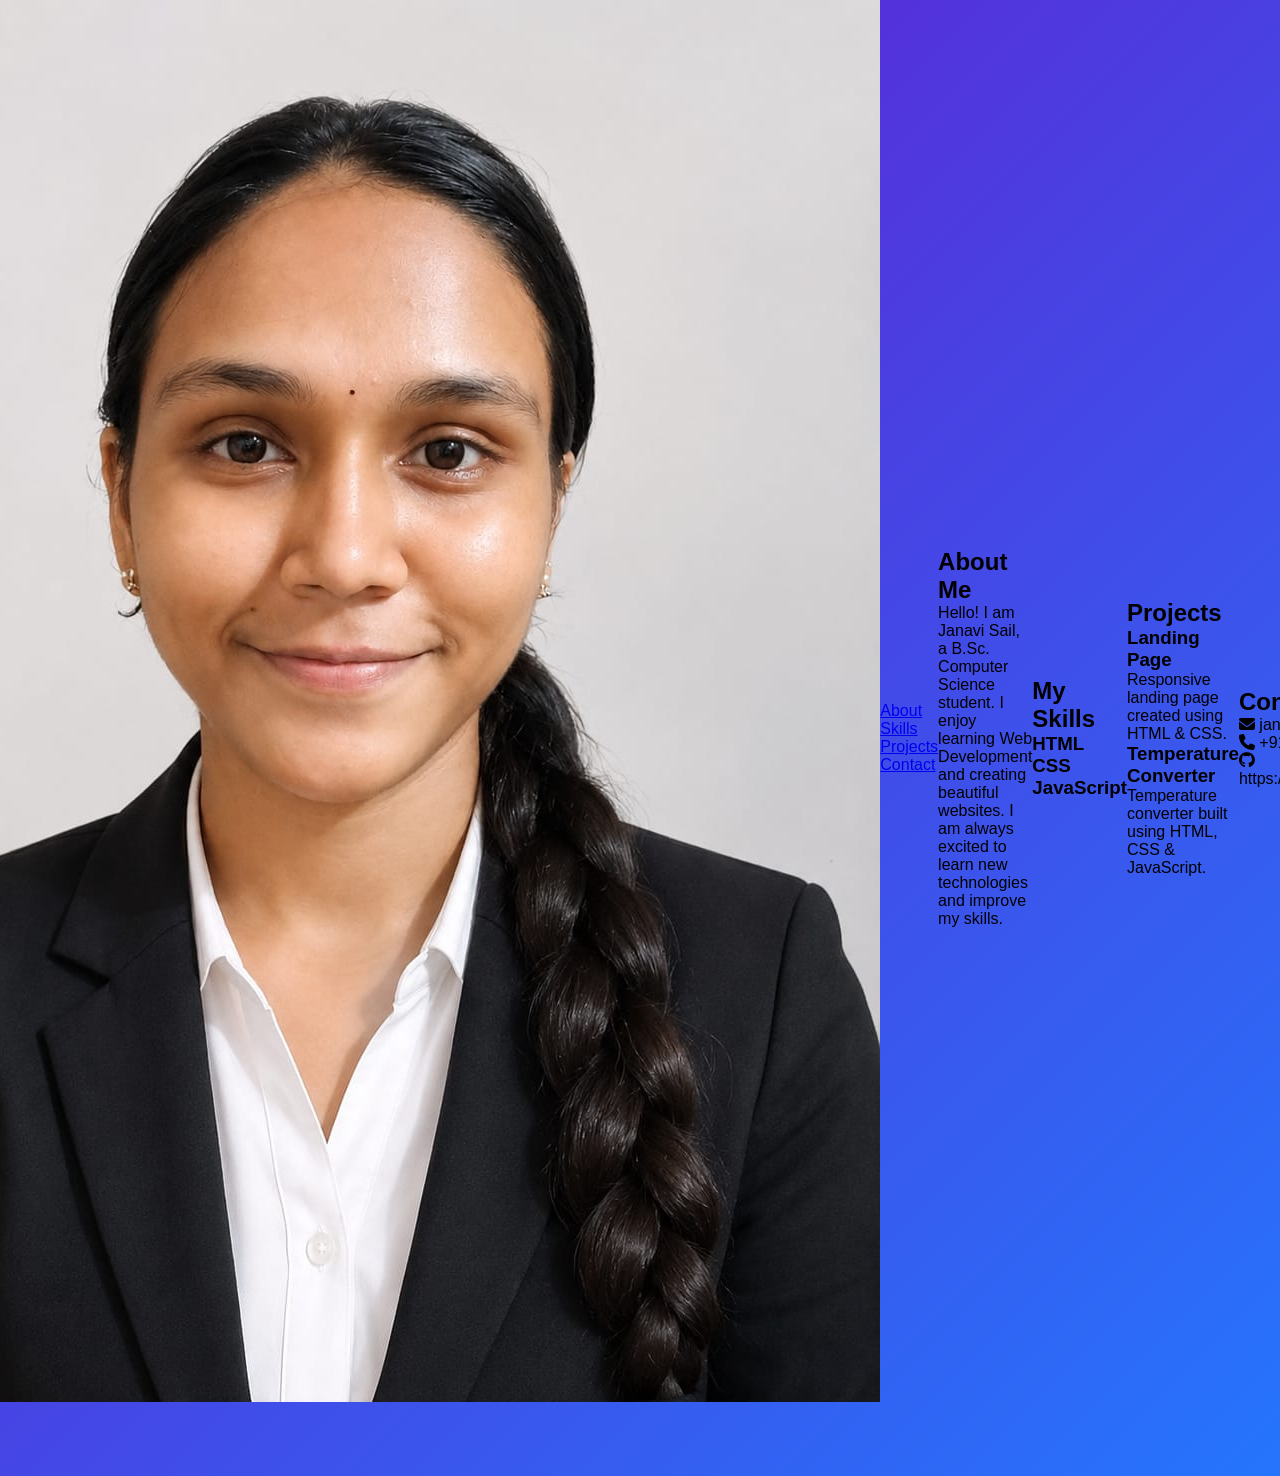
<file: index.html>
<!DOCTYPE html>
<html lang="en">
<head>
    <meta charset="UTF-8">
    <meta name="viewport" content="width=device-width, initial-scale=1.0">
    <title>Janavi Sail | Portfolio</title>

    <link rel="stylesheet" href="style.css">

    <link rel="stylesheet"
    href="https://cdnjs.cloudflare.com/ajax/libs/font-awesome/6.5.2/css/all.min.css">
</head>

<body>

<header>

    <div class="profile">
        <img src="profile.jpg.jpeg" alt="Janavi Sail">
    </div>

    <h1>Janavi Sail</h1>

    <p>B.Sc. Computer Science Student</p>

</header>

<nav>

    <a href="#about">About</a>

    <a href="#skills">Skills</a>

    <a href="#projects">Projects</a>

    <a href="#contact">Contact</a>

</nav>

<section id="about">

<h2>About Me</h2>

<p>
Hello! I am Janavi Sail, a B.Sc. Computer Science student.
I enjoy learning Web Development and creating beautiful websites.
I am always excited to learn new technologies and improve my skills.
</p>

</section>

<section id="skills">

<h2>My Skills</h2>

<div class="skill-box">

<div class="skill">
<h3>HTML</h3>
<div class="bar">
<div class="html"></div>
</div>
</div>

<div class="skill">
<h3>CSS</h3>
<div class="bar">
<div class="css"></div>
</div>
</div>

<div class="skill">
<h3>JavaScript</h3>
<div class="bar">
<div class="js"></div>
</div>
</div>

</div>

</section>

<section id="projects">

<h2>Projects</h2>

<div class="project-container">

<div class="project-card">

<h3>Landing Page</h3>

<p>Responsive landing page created using HTML & CSS.</p>

</div>

<div class="project-card">

<h3>Temperature Converter</h3>

<p>Temperature converter built using HTML, CSS & JavaScript.</p>

</div>

</div>

</section>

<section id="contact">

<h2>Contact Me</h2>

<p><i class="fa-solid fa-envelope"></i> janavisail21@gmail.com</p>

<p><i class="fa-solid fa-phone"></i> +91 89993 83096</p>

<p><i class="fa-brands fa-github"></i> https://github.com/janavisail21</p>

</section>

<footer>

<p>© 2026 Janavi Sail | All Rights Reserved</p>

</footer>

<script src="script.js"></script>

</body>
</html>
</file>
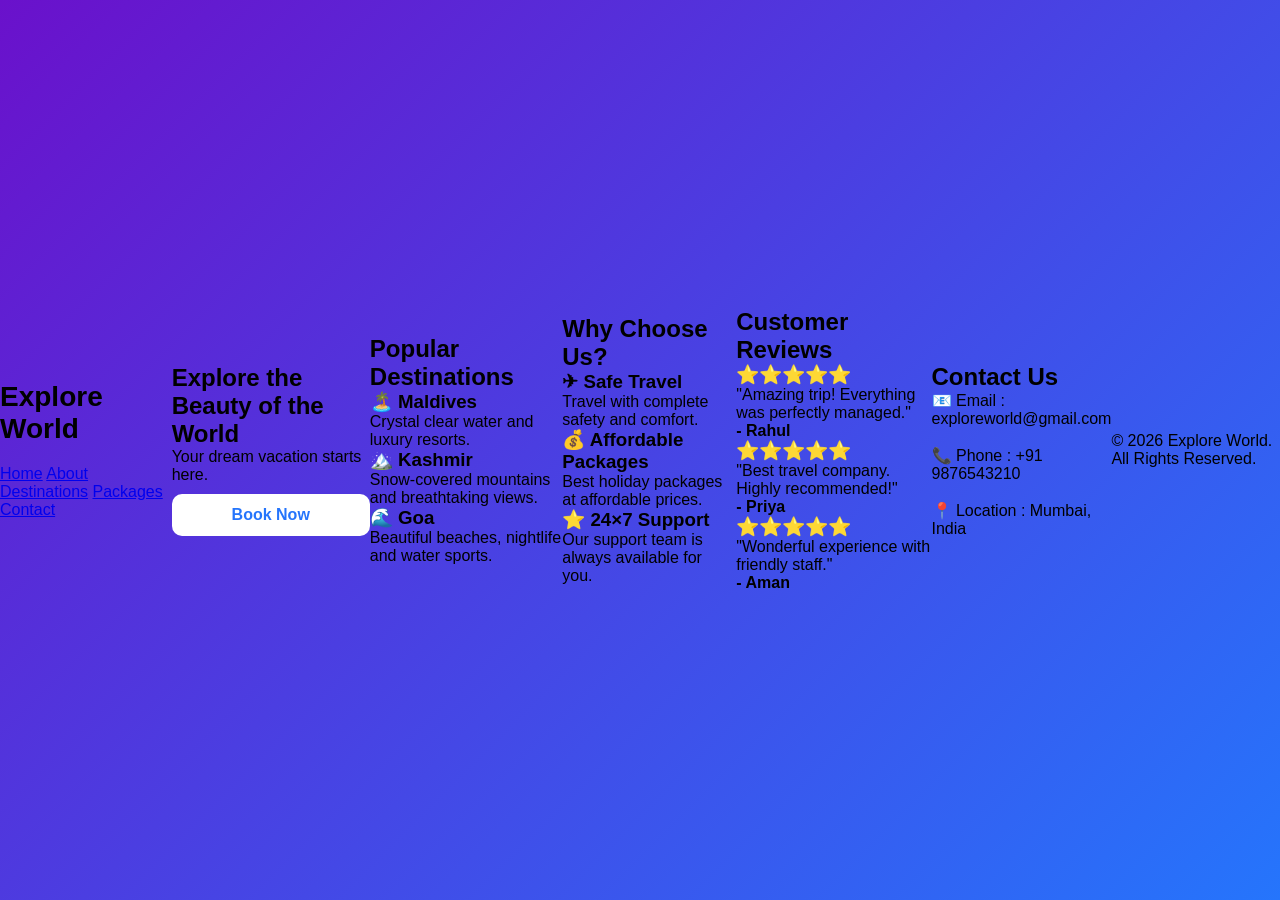
<file: Index.html>
<!DOCTYPE html>
<html lang="en">

<head>
    <meta charset="UTF-8">
    <meta name="viewport" content="width=device-width, initial-scale=1.0">
    <title>Explore World</title>
    <link rel="stylesheet" href="style.css">
</head>

<body>

    <!-- Header -->

    <header>

        <h1>Explore World</h1>

        <nav>
            <a href="#">Home</a>
            <a href="#">About</a>
            <a href="#">Destinations</a>
            <a href="#">Packages</a>
            <a href="#">Contact</a>
        </nav>

    </header>

    <!-- Hero Section -->

    <section class="hero">

        <h2>Explore the Beauty of the World</h2>

        <p>Your dream vacation starts here.</p>

        <button>Book Now</button>

    </section>

    <!-- Popular Destinations -->

    <section class="places">

        <h2>Popular Destinations</h2>

        <div class="card">
            <h3>🏝️ Maldives</h3>
            <p>Crystal clear water and luxury resorts.</p>
        </div>

        <div class="card">
            <h3>🏔️ Kashmir</h3>
            <p>Snow-covered mountains and breathtaking views.</p>
        </div>

        <div class="card">
            <h3>🌊 Goa</h3>
            <p>Beautiful beaches, nightlife and water sports.</p>
        </div>

    </section>

    <!-- Why Choose Us -->

    <section class="places">

        <h2>Why Choose Us?</h2>

        <div class="card">
            <h3>✈ Safe Travel</h3>
            <p>Travel with complete safety and comfort.</p>
        </div>

        <div class="card">
            <h3>💰 Affordable Packages</h3>
            <p>Best holiday packages at affordable prices.</p>
        </div>

        <div class="card">
            <h3>⭐ 24×7 Support</h3>
            <p>Our support team is always available for you.</p>
        </div>

    </section>

    <!-- Customer Reviews -->

    <section class="places">

        <h2>Customer Reviews</h2>

        <div class="card">
            <h3>⭐⭐⭐⭐⭐</h3>
            <p>"Amazing trip! Everything was perfectly managed."</p>
            <h4>- Rahul</h4>
        </div>

        <div class="card">
            <h3>⭐⭐⭐⭐⭐</h3>
            <p>"Best travel company. Highly recommended!"</p>
            <h4>- Priya</h4>
        </div>

        <div class="card">
            <h3>⭐⭐⭐⭐⭐</h3>
            <p>"Wonderful experience with friendly staff."</p>
            <h4>- Aman</h4>
        </div>

    </section>

    <!-- Contact -->

    <section class="places">

        <h2>Contact Us</h2>

        <p>📧 Email : exploreworld@gmail.com</p>

        <br>

        <p>📞 Phone : +91 9876543210</p>

        <br>

        <p>📍 Location : Mumbai, India</p>

    </section>

    <!-- Footer -->

    <footer>

        <p>© 2026 Explore World. All Rights Reserved.</p>

    </footer>

</body>

</html>
</file>
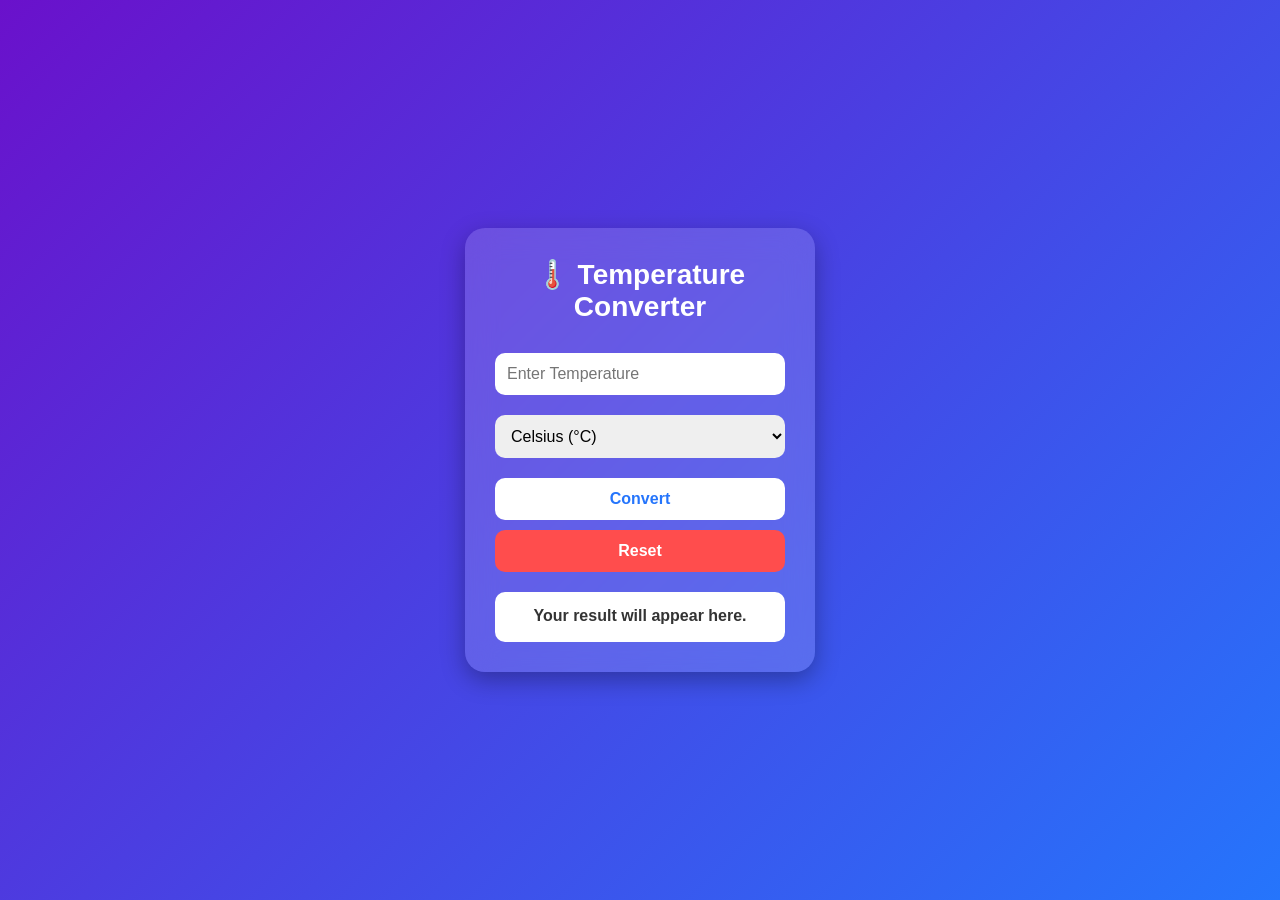
<file: index,html.html>
<!DOCTYPE html>
<html lang="en">
<head>
    <meta charset="UTF-8">
    <meta name="viewport" content="width=device-width, initial-scale=1.0">
    <title>Temperature Converter</title>
    <link rel="stylesheet" href="style.css">
</head>
<body>

<div class="container">
    <h1>🌡️ Temperature Converter</h1>

    <input type="number" id="temperature" placeholder="Enter Temperature">

    <select id="unit">
        <option value="celsius">Celsius (°C)</option>
        <option value="fahrenheit">Fahrenheit (°F)</option>
        <option value="kelvin">Kelvin (K)</option>
    </select>

    <button onclick="convertTemperature()">Convert</button>
    <button onclick="resetFields()" class="reset">Reset</button>

    <div class="result" id="result">
        Your result will appear here.
    </div>
</div>

<script src="script.js"></script>

</body>
</html>
</file>
<file: style.css>
*{
    margin:0;
    padding:0;
    box-sizing:border-box;
    font-family:Arial, sans-serif;
}

body{
    display:flex;
    justify-content:center;
    align-items:center;
    min-height:100vh;
    background:linear-gradient(135deg,#6a11cb,#2575fc);
}

.container{
    width:350px;
    background:rgba(255,255,255,0.15);
    backdrop-filter:blur(15px);
    padding:30px;
    border-radius:20px;
    text-align:center;
    color:white;
    box-shadow:0 8px 25px rgba(0,0,0,0.3);
}

h1{
    margin-bottom:20px;
    font-size:28px;
}

input,select{
    width:100%;
    padding:12px;
    margin:10px 0;
    border:none;
    border-radius:10px;
    font-size:16px;
}

button{
    width:100%;
    padding:12px;
    margin-top:10px;
    border:none;
    border-radius:10px;
    background:#ffffff;
    color:#2575fc;
    font-size:16px;
    font-weight:bold;
    cursor:pointer;
    transition:0.3s;
}

button:hover{
    background:#2575fc;
    color:white;
    border:2px solid white;
}

.reset{
    background:#ff4d4d;
    color:white;
}

.reset:hover{
    background:#cc0000;
}

.result{
    margin-top:20px;
    background:white;
    color:#333;
    padding:15px;
    border-radius:10px;
    font-weight:bold;
    min-height:50px;
}

@media(max-width:400px){
    .container{
        width:90%;
    }
}
</file>
